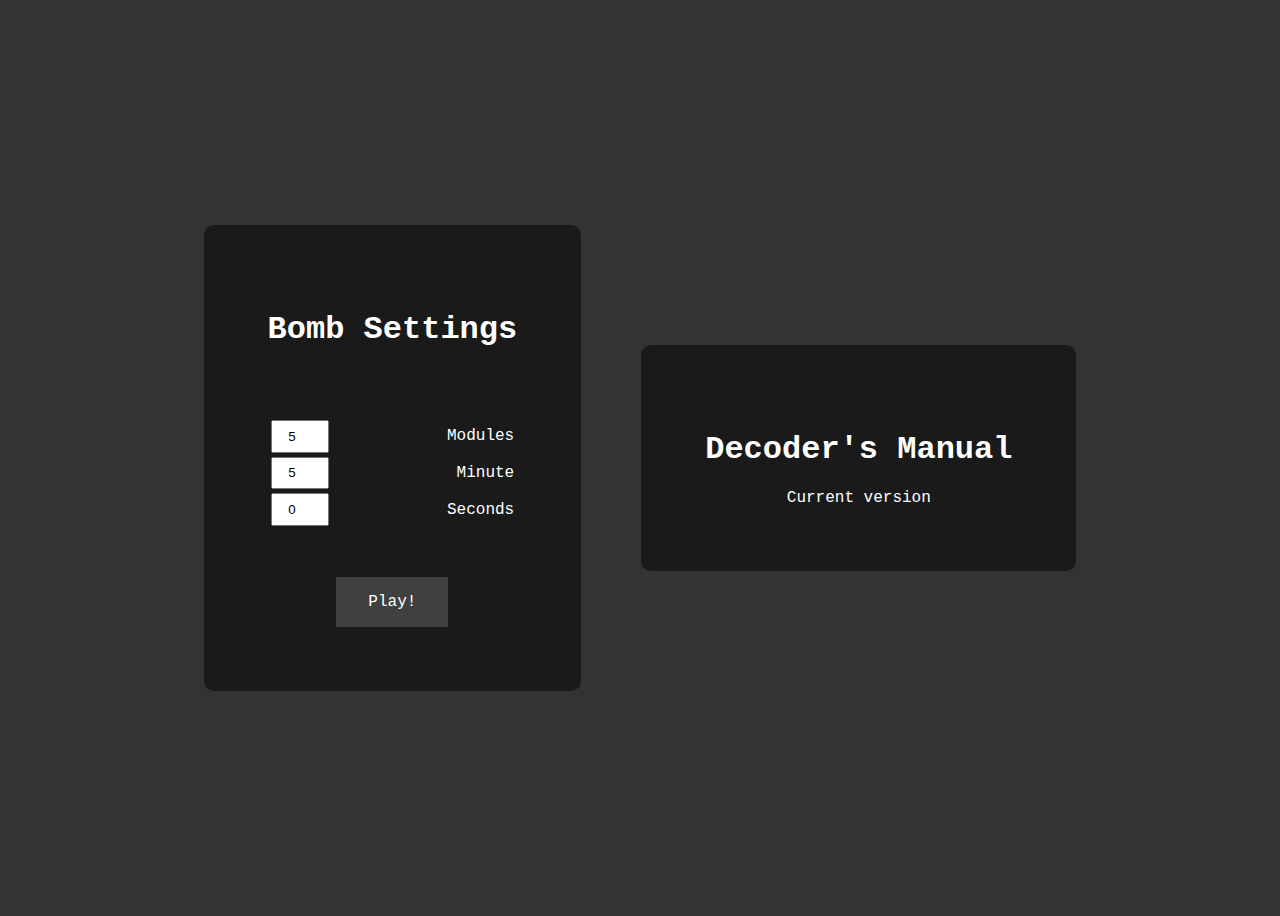
<file: index.html>
<!DOCTYPE html>
<html lang="en">

<head>
    <meta charset="UTF-8">
    <meta http-equiv="X-UA-Compatible" content="IE=edge">
    <meta name="viewport" content="width=device-width, initial-scale=1.0">
    <link rel="shortcut icon" href="lightbulbIcon.ico" type="image/x-icon">
    <title>KTANE - dumbass version</title>
    <link rel="stylesheet" href="style.css">
    <style>
        body {
            display: flex;
            overflow: hidden;
            min-height: 100vh;
            align-items: center;
            justify-content: center;

        }

        .container {
            background-color: hsl(0, 0%, 10%);
            border-radius: 10px;
            flex-flow: column;
            padding: 4em;
            margin: 20px;
            align-items: center;
            display: flex;
        }

        label {
            text-align: right;
            width: 100%;
            height: 100%;
            display: inline-block;
        }
        .container input[type=number] {
            width: 50px;
            height: 2em;
            text-align: center;
        }

        table {
            margin: 3em 0px;
            width: 100%;
        }

        #defuser a {
            background-color: hsl(0, 0%, 25%);
            padding: 1em 2em;
        }
        a {
            text-decoration: none;
            color: white;
            transition: opacity 100ms linear;

        }
        a:hover {
            opacity: 0.7;
        }

        .version {
            color: gray;
        }
        @media screen and (max-width: 900px) {
            body {
                flex-flow: column;
                overflow:auto;
            }
        }
    </style>
</head>

<body>

    <form class="container" id="defuser">
        <h1>Bomb Settings</h1>
        <table>
            <tr class="row">

                <td class="col"><input type="number" name="moduleNum" id="moduleNum" value=5 min=1></td>

                <td class="col"> <label for="moduleNum">Modules</label></td>
            </tr>
            <tr class="row">
                <td class="col"> <input type="number" name="minute" id="minute" value=5 min=0></td>
                <td class="col"><label for="minute">Minute</label><br></td>
            </tr>
            <tr class="row">
                <td class="col"> <input type="number" name="second" id="second" value=0 min=0 max=59></td>
                <td class="col"> <label for="second">Seconds</label></td>
            </tr>
        </table>
        <a href="game.html">Play!</a>
    </form>
    <div class="container" id="decoder">
        <h1>Decoder's Manual</h1>
        <a href="pdf/keep talking.pdf">Current version</a>
    </div>
    <script>
        function refreshSetting() {
            let object = {
                moduleNum: document.getElementById('moduleNum').value,
                minute: document.getElementById('minute').value,
                second: document.getElementById('second').value
            }
            return object
        }
        var setting = refreshSetting()
        onbeforeunload = () => {
            setting = refreshSetting()
            localStorage.setItem('ktaneSettings', JSON.stringify(setting))
        }
        document.getElementById('defuser').addEventListener('change', e => {
            setting = refreshSetting()
            localStorage.setItem('ktaneSettings', JSON.stringify(setting))
        })
        localStorage.setItem('ktaneSettings', JSON.stringify(setting))
    </script>
</body>

</html>
</file>
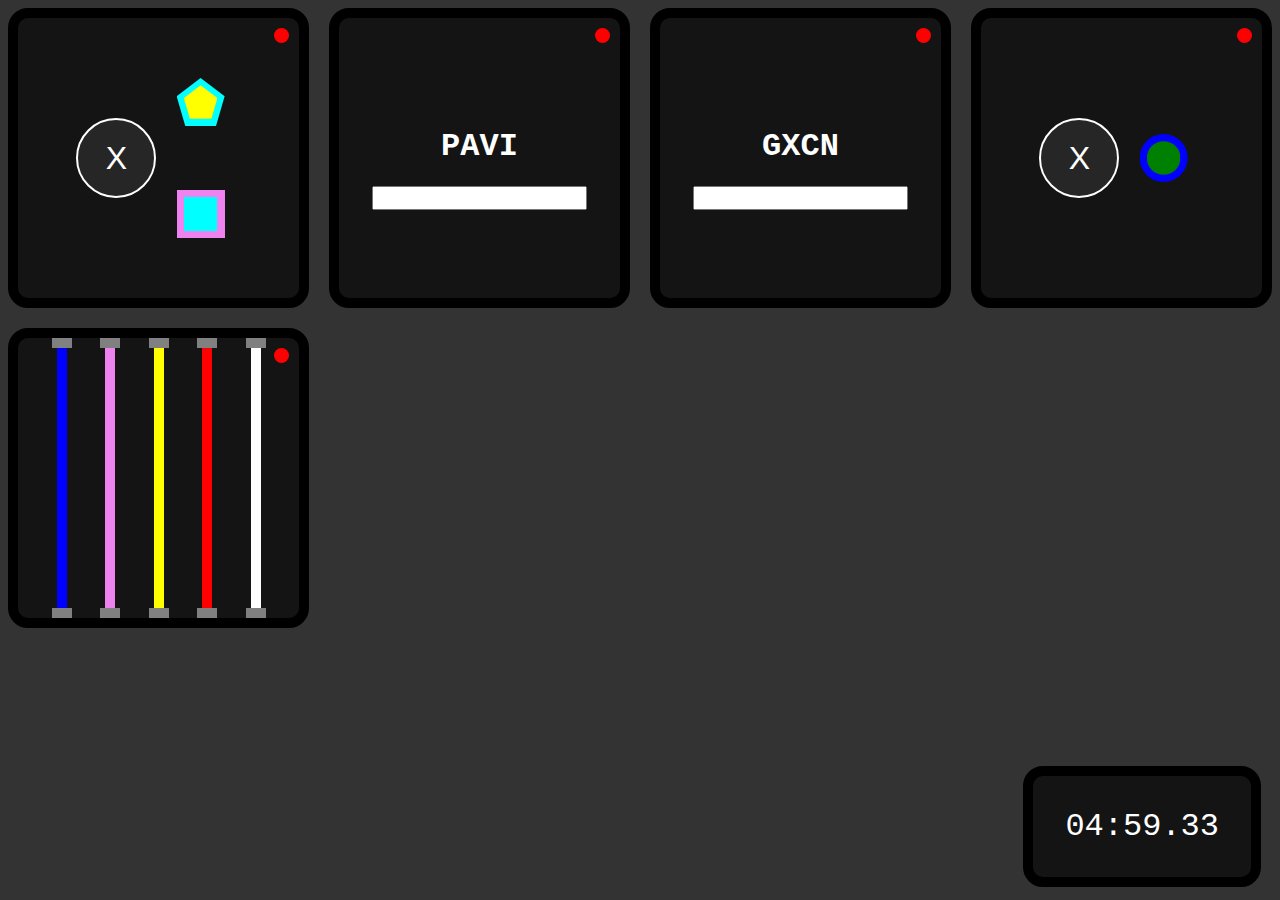
<file: game.html>
<!DOCTYPE html>
<html lang="en">
<head>
    <meta charset="UTF-8">
    <meta http-equiv="X-UA-Compatible" content="IE=edge">
    <meta name="viewport" content="width=device-width, initial-scale=1.0">
    <link rel="shortcut icon" href="lightbulbIcon.ico" type="image/x-icon">
    <title>KTANE - dumbass version</title>
    <link rel="stylesheet" href="style.css">
    <script src="functions.js"></script>
    <script src="modules.js"></script>
    <script src="index.js"></script>
</head>
<body> 
    <div class="timer-container">
        <input type="checkbox" name="timer-toggle" id="timer-toggle">
        <label class="toggle-thing" for="timer-toggle"></label>
        <div id='timer'>
    
        </div>
    </div>
</body>
</html>
</file>
<file: style.css>
:root {
    --shape-size: 3em;
    --timer-hide: min(35vw, 190px);
}

body {
    background-color: hsl(0, 0%, 20%);
    display: grid;
    grid-template-columns: 1fr 1fr 1fr 1fr;
    grid-gap: 20px;
    justify-content: space-around;
    grid-auto-flow: row;
    color: white;
    font-family: 'Courier New', Courier, monospace;
}

/* basic components */

.module {
    box-sizing: border-box;
    background-color: hsl(0, 0%, 8%);
    display: flex;
    align-items: center;
    justify-content: center;
    height: 300px;
    border: 10px solid black;
    position: relative;
    border-radius: 20px;
}

.indi {
    position: absolute;
    margin: 10px;
    top: 0px;
    right: 0px;
    z-index: 2;
    height: 15px;
    width: 15px;
    background-color: red;
    border-radius: 50%;
}

.deactivated {
    background-color: green;
    pointer-events: none;
}

.module-deactivate {
    pointer-events: none;
}

.timer-container {
    display: flex;
    align-items: center;
    justify-content: center;
    position: fixed;
    right: 0px;
    margin: 1%;
    bottom: 0px;
    z-index: 50;
    width: 250px;
}

.timer {
    font-size: 2em;
    padding: 1em;
    box-sizing: border-box;
    background-color: hsl(0, 0%, 8%);
    display: flex;
    align-items: center;
    justify-content: center;
    height: 300px;
    border: 10px solid black;
    border-radius: 20px;
    height: 20%;
    transition: transform 400ms ease;
}
.toggle-thing {
    display: block;
    position: absolute;
    width:100%;
    height:100%;
    left:0px;
    top:0px;
    transition: transform 400ms ease;
    z-index: 100;
    cursor: pointer;
}
#timer-toggle {
    display: none;
}

#timer-toggle:checked~.timer {
    transform: translateX(var(--timer-hide));
}

#timer-toggle:checked~.toggle-thing {
    transform: translateX(var(--timer-hide));
}

/* basic wire */

.basic-wire {
    justify-content: space-evenly;
}

.wire {
    width: 10px;
    height: 100%;
    display: flex;
    align-items: center;
    position: relative;
    cursor: pointer;
}

.wire:before, .wire:after {
    content: '';
    width: 20px;
    height: 10px;
    position: absolute;
    background-color: gray;
    left: -5px;
}

.wire:before {
    top: 0px
}

.wire:after {
    bottom: 0px
}

.wire-cut {
    width: 10px;
    height: 30px;
    background-color: hsl(0, 0%, 8%);
}

/* symbol pad */

.symbol-seq {
    display: grid;
    justify-content: center;
    align-content: center;
    gap: 20px;
}

.symbol {
    width: 40px;
    height: 40px;
    background-color: black;
    display: flex;
    align-items: center;
    justify-content: center;
    border-radius: 10px;
    border: 2px solid white;
    cursor: pointer;
    transition: opacity 200ms ease;
}

.pressed {
    opacity: 0.2;
    pointer-events: none;
}

/* word jumble */

.word-jumble {
    flex-flow: column;
}

.word-jumble input {
    text-align: center;
    font-size: 1em;
    text-transform: uppercase;
}

/* color pane */

.color-pane table {
    border-collapse: collapse;
    border: none;
    background-color: hsl(0, 0%, 5%);
}

.color-pane td {
    border: white 2px solid;
    width: 30px;
    height: 30px;
    transition: background-color 60ms linear;
}

.color-pane td:hover {
    background-color: hsl(0, 0%, 80%);
}

.circle {
    width: 15px;
    height: 15px;
    border-radius: 50%;
    margin: 0px auto;
    border-style: solid;
    border-width: 5px;
}

.pattern {
    background-color: green;
}

/* slider symbol */

.button-symbol {
    justify-content: center;
    align-items: center;
}

.shape-container {
    height: 80%;
    width: 30%;
    display: flex;
    flex-flow: column;
    justify-content: space-around;
    align-items: center;
}

.shape-container input[type=button] {
    width: 2.5em;
    height: 2.5em;
    font-size: 2em;
    color: white;
    background-color: hsl(0, 0%, 15%);
    border-radius: 50%;
    border: solid 2px white;
}

.shape-container input[type=button]:active {
    background-color: hsl(0, 0%, 5%);
}

.container-shape {
    width: var(--shape-size);
    height: var(--shape-size);
    display: flex;
    align-items: center;
    justify-content: center;
    position: relative;
}

.inner-shape {
    width: calc(var(--shape-size)*0.7);
    height: calc(var(--shape-size)*0.7);
}

.triangle-shape {
    clip-path: polygon(50% 0%, 0% 100%, 100% 100%);
}

.triangle-shape>.triangle-shape {
    clip-path: polygon(50% 20%, 0% 100%, 100% 100%);
    padding-top: 0.5em;
}

.pentagon-shape {
    clip-path: polygon(50% 0%, 100% 38%, 82% 100%, 18% 100%, 0% 38%);
    ;
}

.hexagon-shape {
    clip-path: polygon(25% 5%, 75% 5%, 100% 50%, 75% 95%, 25% 95%, 0% 50%);
    ;
    ;
}

.circle-shape {
    clip-path: circle(50% at 50% 50%);
}

@media only screen and (max-width:1100px) {
    body {
        grid-template-columns: 1fr 1fr;
    }
}

@media only screen and (max-width:730px) {
    body {
        grid-template-columns: 1fr;
    }
}
</file>
